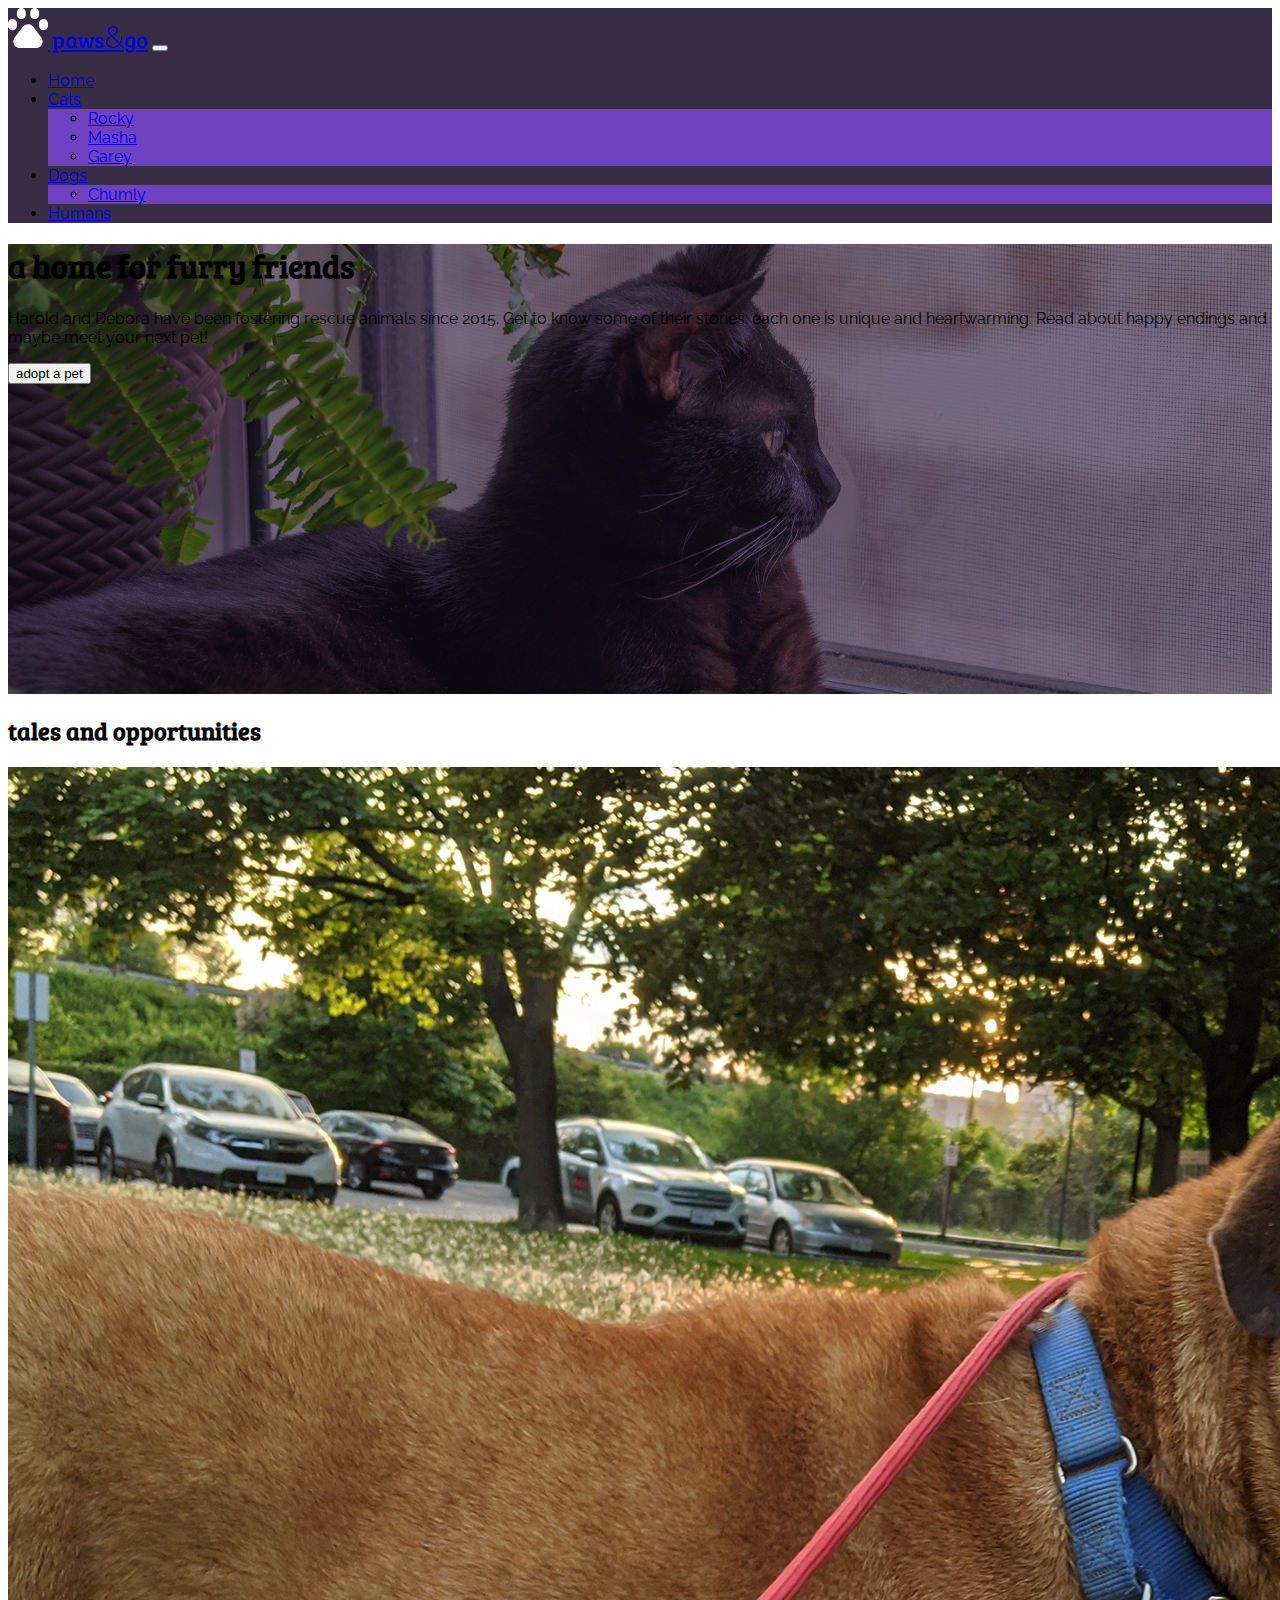
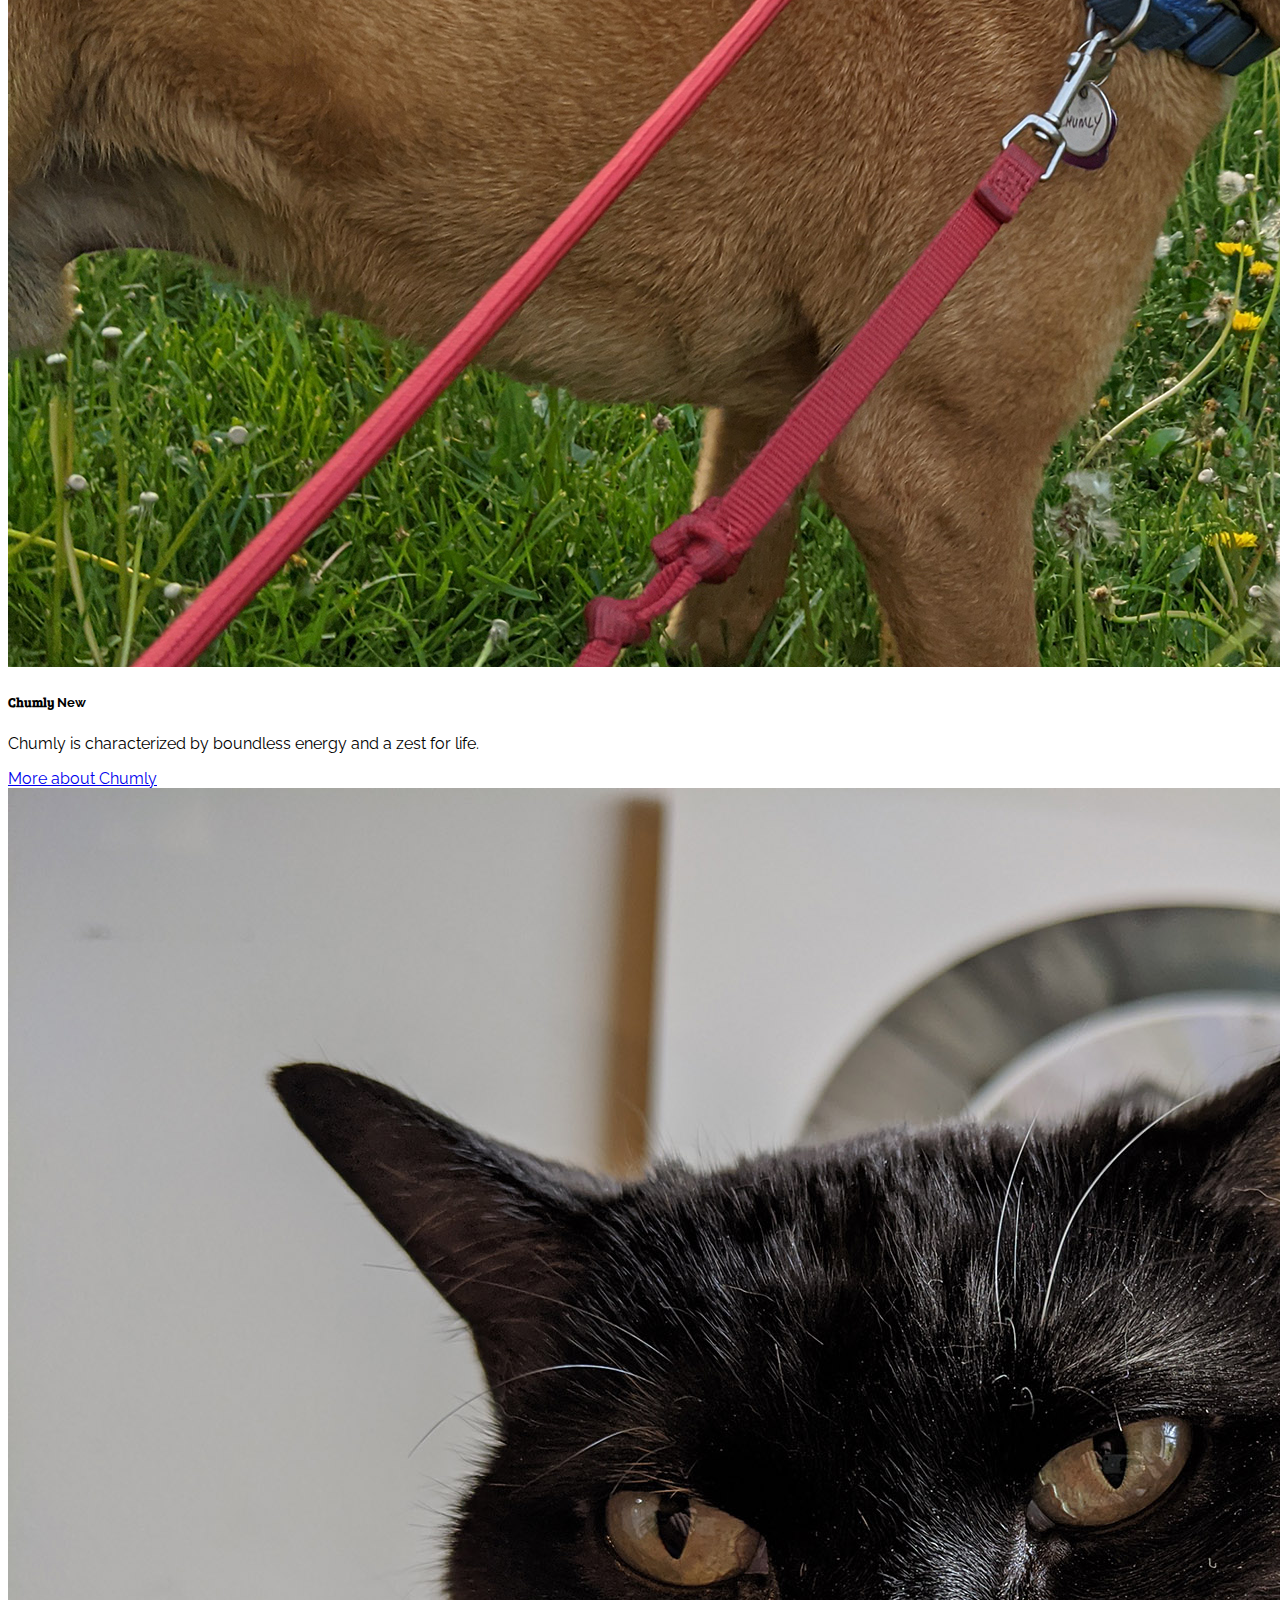
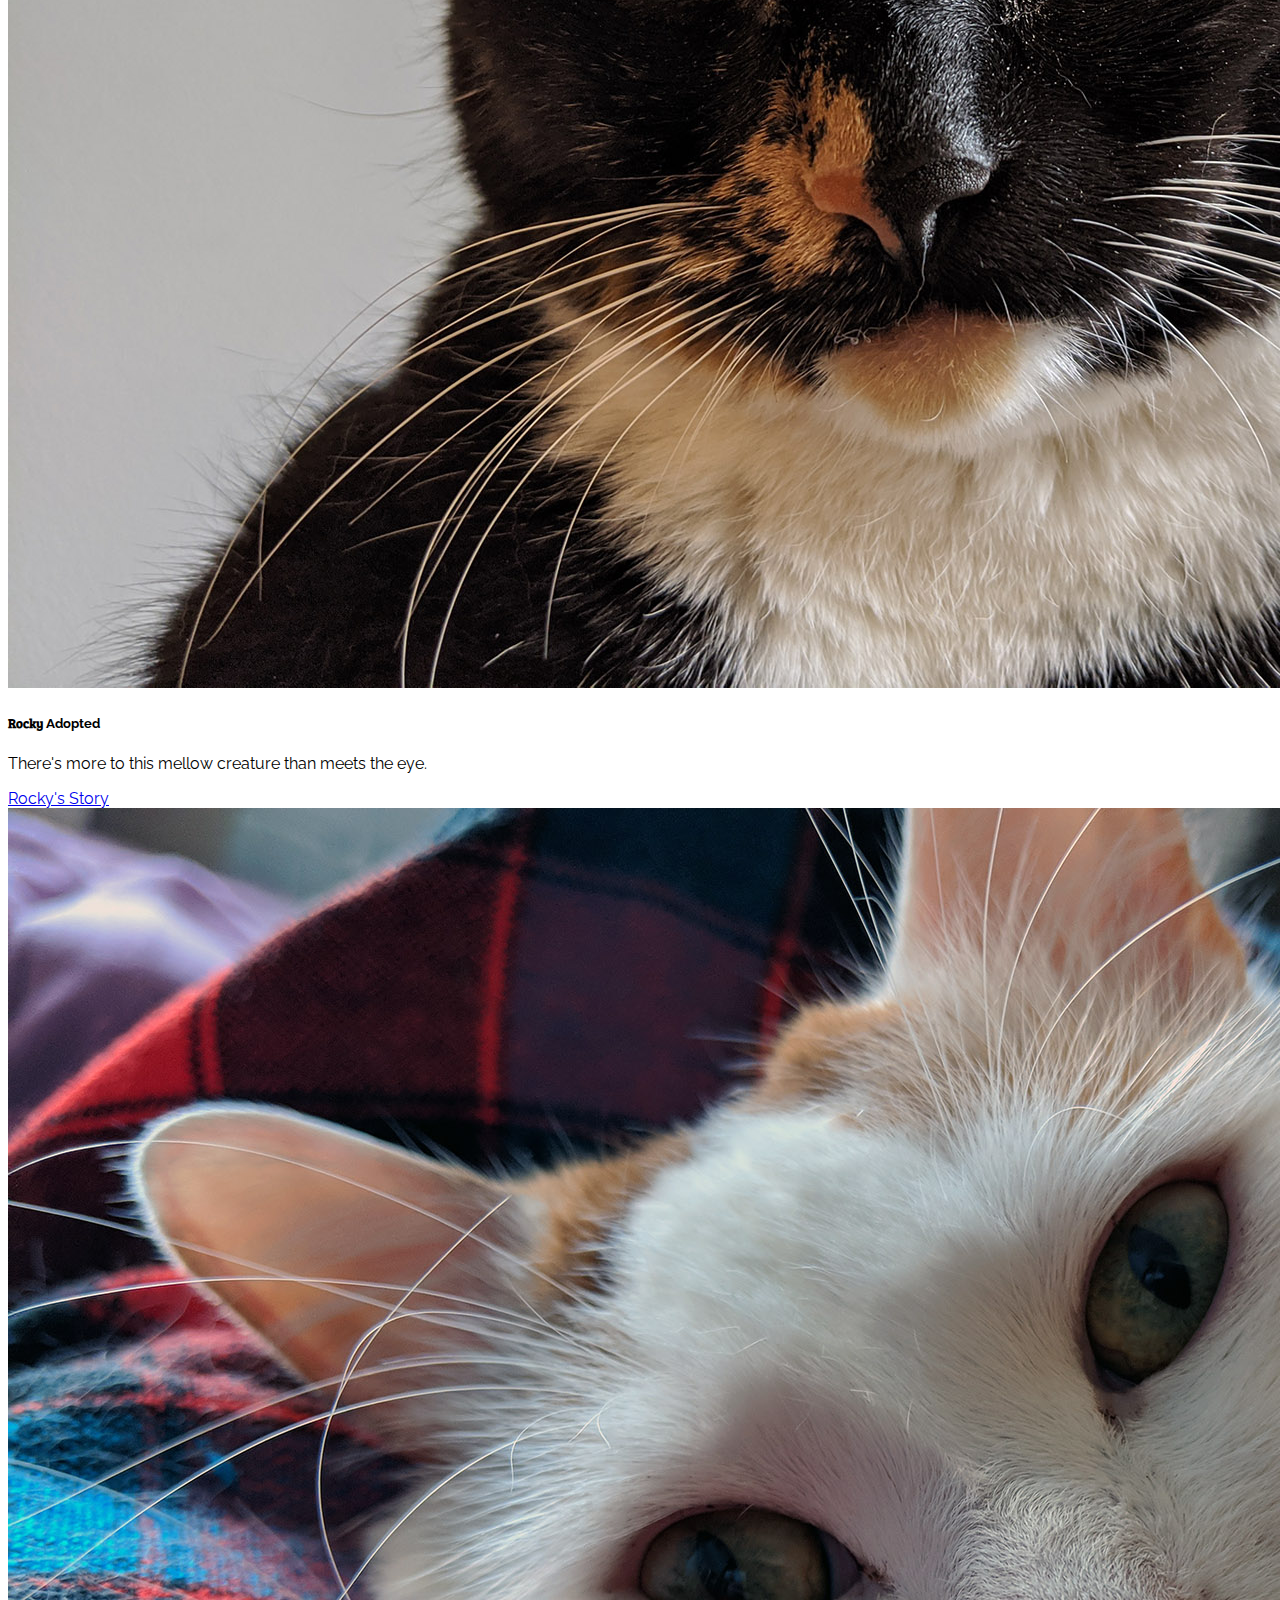
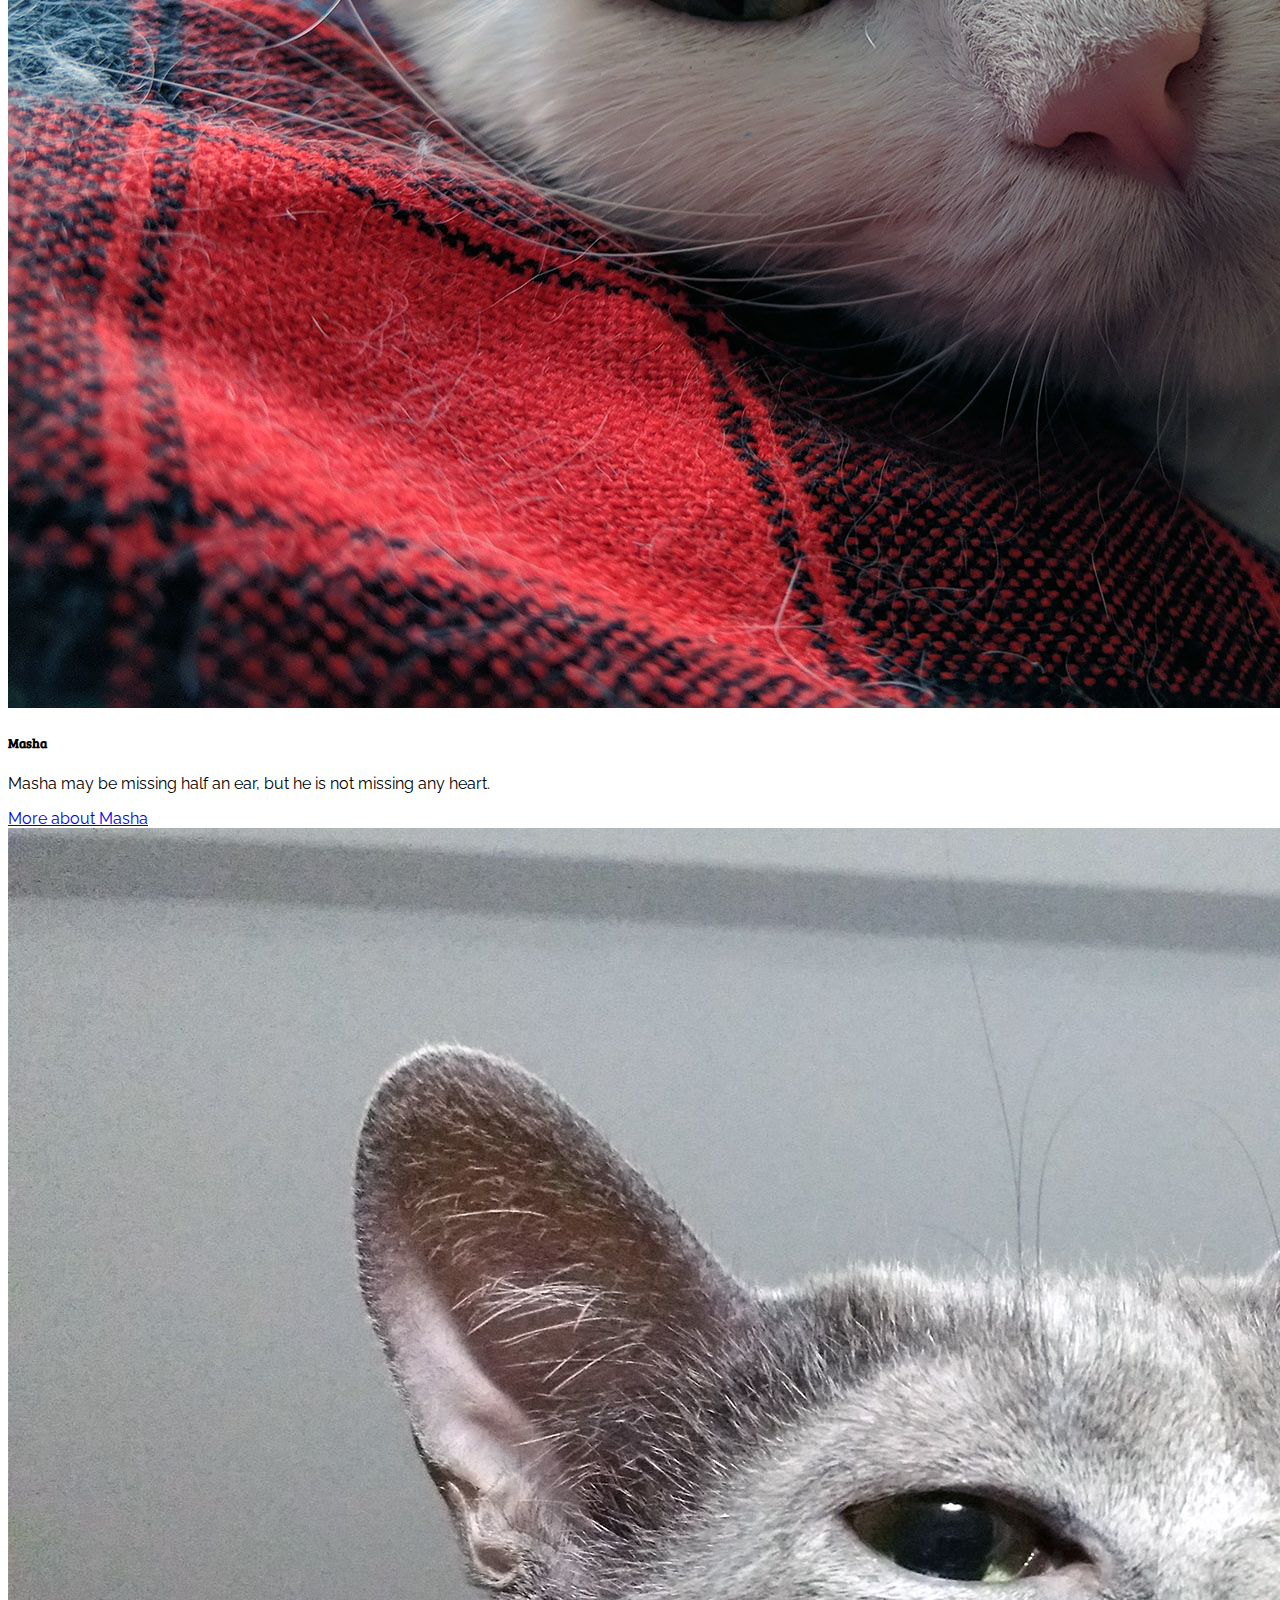
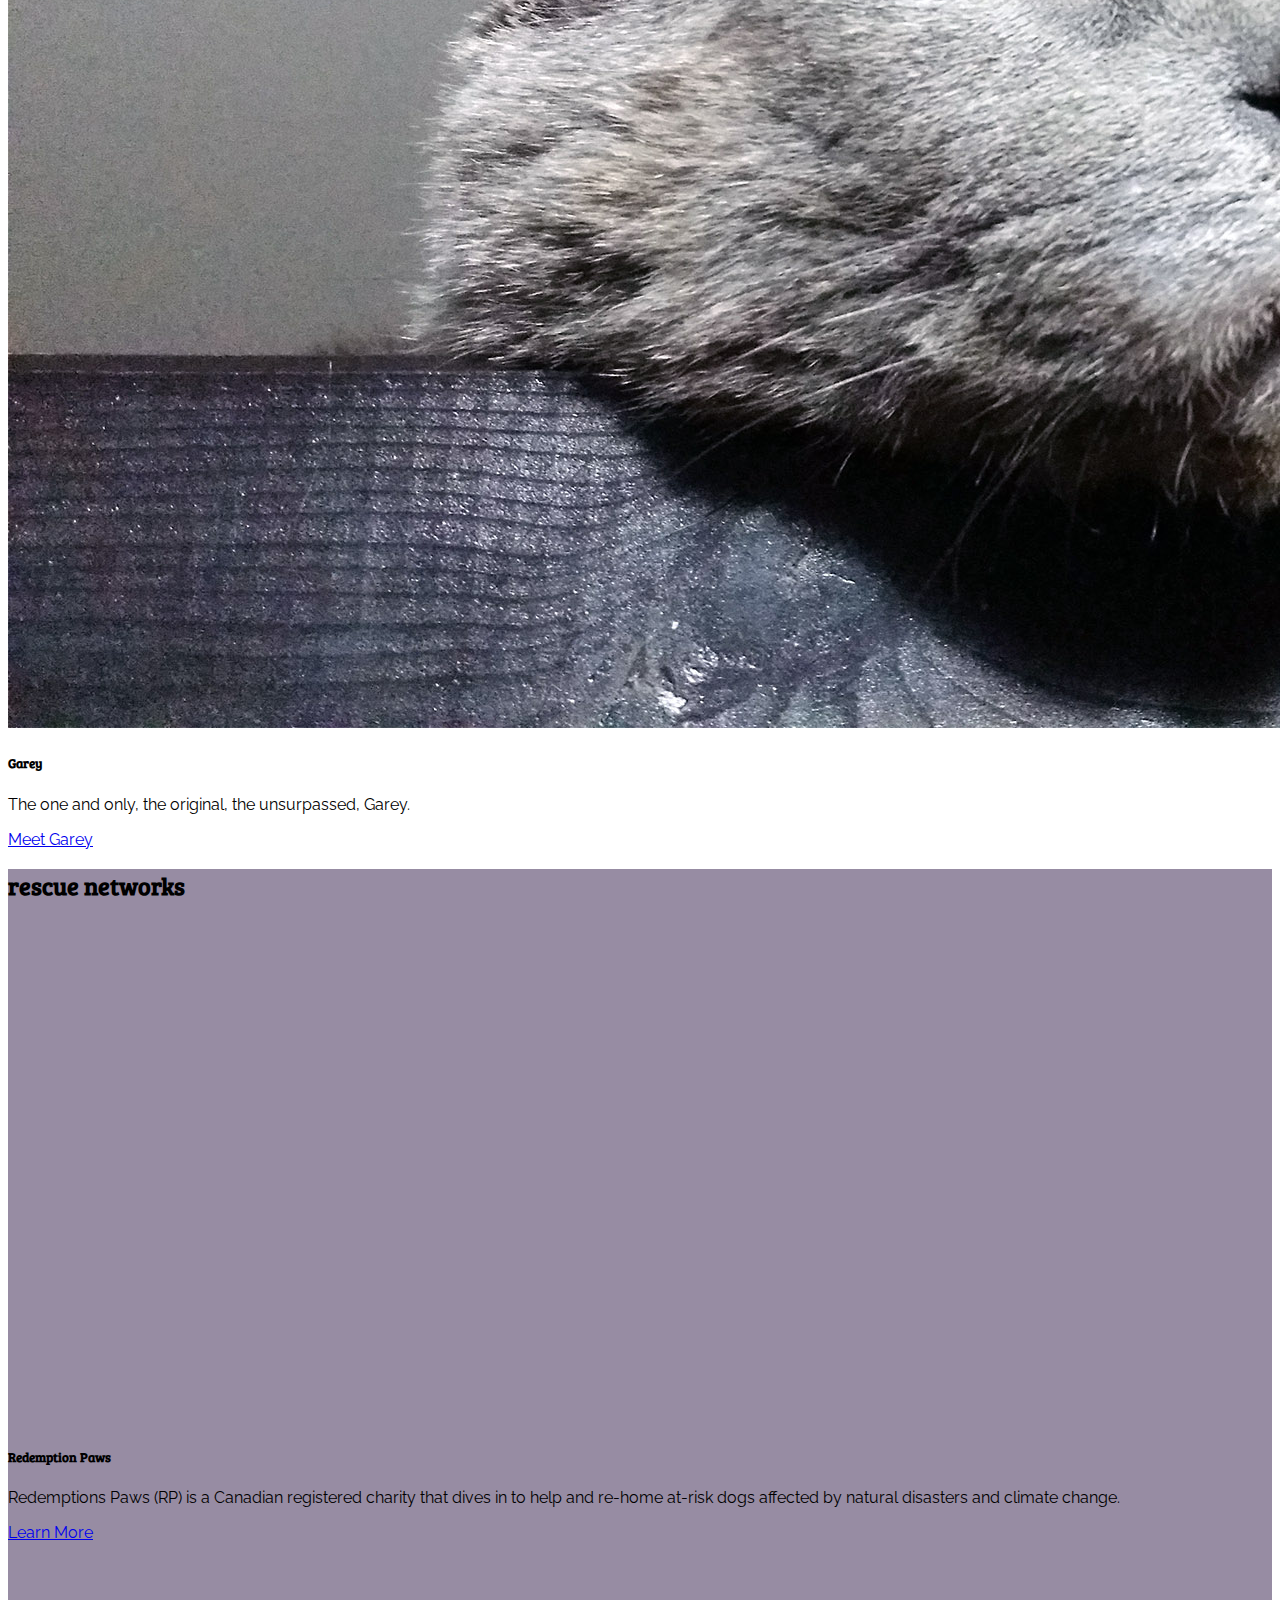
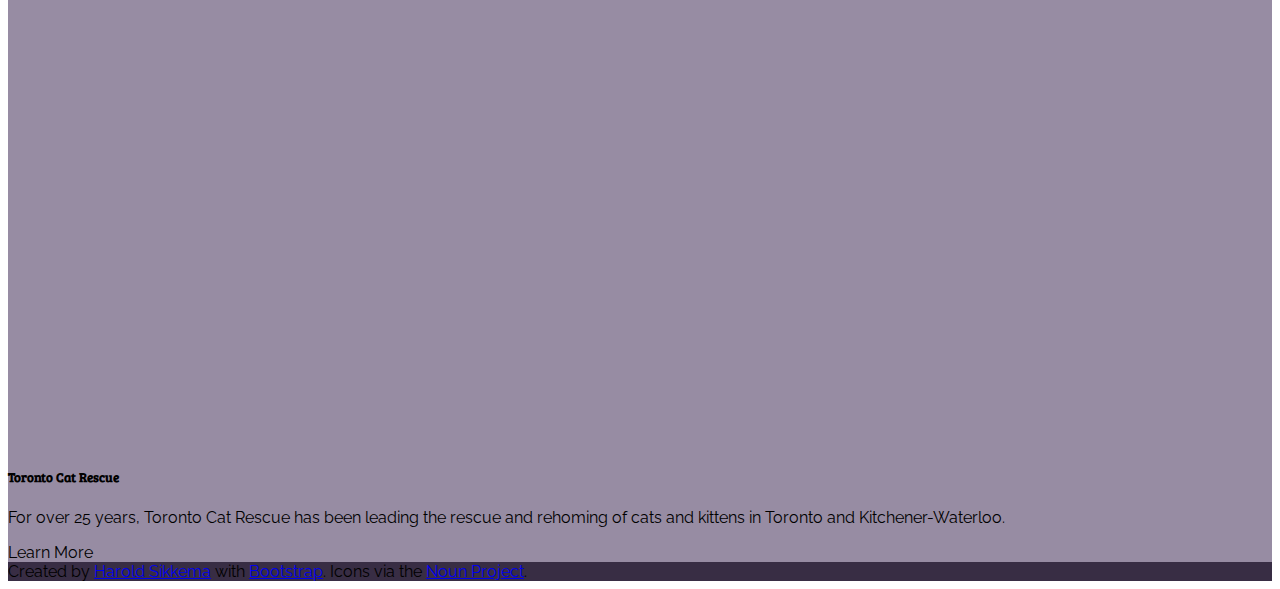
<file: index.html>
<!doctype html>
<html lang="en" class="h-100">
  <head>
    <!-- Required meta tags -->
    <meta charset="utf-8">
    <meta name="viewport" content="width=device-width, initial-scale=1">

    <!-- Bootstrap CSS -->
    <link href="https://cdn.jsdelivr.net/npm/bootstrap@5.0.1/dist/css/bootstrap.min.css" rel="stylesheet" integrity="sha384-+0n0xVW2eSR5OomGNYDnhzAbDsOXxcvSN1TPprVMTNDbiYZCxYbOOl7+AMvyTG2x" crossorigin="anonymous">

    <title>paws&amp;go</title>

    <!-- Google Fonts -->
    <link rel="preconnect" href="https://fonts.gstatic.com">
    <link href="https://fonts.googleapis.com/css2?family=Bree+Serif&family=Raleway:wght@300;400&display=swap" rel="stylesheet">

    <!-- Custom Styles and Overrides -->
    <link href="css/styles.css" rel="stylesheet">

    <!-- Favicon - See also: https://developer.mozilla.org/en-US/docs/Learn/HTML/Introduction_to_HTML/The_head_metadata_in_HTML#adding_custom_icons_to_your_site -->
    <link rel="shortcut icon" href="img/paw.png" type="image/x-icon">

  </head>
  <body class="bg-light d-flex flex-column h-100">

  <!-- Bootstrap Nav Bar here -->
  <!-- https://getbootstrap.com/docs/5.0/components/navbar/ -->

  <nav class="navbar navbar-expand-sm navbar-dark bg-dark">
    <div class="container">
      <a id="wordmark" class="me-1 navbar-brand" href="index.html">
        <!--Created by jenya from the Noun Project-->
        <!--https://thenounproject.com/search/?q=pets&i=1307711-->
        <svg class="me-3 d-inline-block align-top" xmlns="http://www.w3.org/2000/svg" width="40" viewBox="0 0 100 100" >
          <path class="st0" d="M63.1,47l20.2,26.5c5.5,7.3,4.1,17.6-3.1,23.1c-2.9,2.2-6.4,3.4-10,3.4H29.8c-9.1,0-16.5-7.4-16.5-16.5
c0-3.6,1.2-7.1,3.4-10L36.9,47c5.5-7.3,15.9-8.7,23.1-3.1C61.2,44.7,62.2,45.8,63.1,47L63.1,47z M33.3,0c6.1,0,11.1,5,11.1,11.1v5.6
c0,6.1-5,11.1-11.1,11.1s-11.1-5-11.1-11.1v-5.6C22.2,5,27.2,0,33.3,0z M11.1,27.8c6.1,0,11.1,5,11.1,11.1v5.6
c0,6.1-5,11.1-11.1,11.1S0,50.6,0,44.4v-5.6C0,32.8,5,27.8,11.1,27.8z M66.7,0c6.1,0,11.1,5,11.1,11.1v5.6c0,6.1-5,11.1-11.1,11.1
s-11.1-5-11.1-11.1v-5.6C55.6,5,60.5,0,66.7,0z M88.9,27.8c6.1,0,11.1,5,11.1,11.1v5.6c0,6.1-5,11.1-11.1,11.1
c-6.1,0-11.1-5-11.1-11.1v-5.6C77.8,32.8,82.8,27.8,88.9,27.8z"/>
        </svg>
         paws<span>&amp;</span>go</a>
         <button class="navbar-toggler" type="button" data-bs-toggle="collapse" data-bs-target="#navbarNavDropdown" aria-controls="navbarNavDropdown" aria-expanded="false" aria-label="Toggle navigation">
         <span class="navbar-toggler-icon"></span>
       </button>
       <div class="collapse navbar-collapse" id="navbarNavDropdown">
         <ul class="navbar-nav ms-auto">
           <li class="nav-item">
             <a class="nav-link active" aria-current="page" href="index.html">Home</a>
           </li>
           <li class="nav-item dropdown">
             <a class="nav-link dropdown-toggle" href="#" id="navbarDropdownMenuLinkCats" role="button" data-bs-toggle="dropdown" aria-expanded="false">
               Cats
             </a>
             <ul class="dropdown-menu dropdown-menu-dark" aria-labelledby="navbarDropdownMenuLinkCats">
               <li><a class="dropdown-item" href="rocky.html">Rocky</a></li>
               <li><a class="dropdown-item" href="masha.html">Masha</a></li>
               <li><a class="dropdown-item" href="gare7.html">Garey</a></li>
             </ul>
           </li>
           <li class="nav-item dropdown">
             <a class="nav-link dropdown-toggle" href="#" id="navbarDropdownMenuLinkDogs" role="button" data-bs-toggle="dropdown" aria-expanded="false">
               Dogs
             </a>
             <ul class="dropdown-menu dropdown-menu-dark" aria-labelledby="navbarDropdownMenuLinkCats">
               <li><a class="dropdown-item" href="chumly.html">Chumly</a></li>
             </ul>
           </li>
           <li class="nav-item">
             <a class="nav-link" href="humans.html">Humans</a>
           </li>
         </ul>
       </div>
    </div>
  </nav>

  <!-- Insert Bootstrap Jumbotron here -->
  <!-- https://getbootstrap.com/docs/5.0/examples/jumbotron/ -->
  <div id="hero" class="p-5 mb-4 bg-dark text-light d-flex align-items-end">
    <div class="container py-5">
      <h1 class="display-5">a home for furry friends</h1>
      <p class="col-md-8 fs-4">Harold and Debora have been fostering rescue animals since 2015. Get to know some of their stories: each one is unique and heartwarming. Read about happy endings and maybe meet your next pet!</p>
      <form action="humans.html">
        <button type="submit" class="btn btn-secondary btn-lg" type="button">adopt a pet</button>
      </form>
    </div>
  </div>

    <!-- Insert Cards here
      https://getbootstrap.com/docs/5.0/components/card/#grid-cards
      see also: https://getbootstrap.com/docs/5.0/examples/album/
    -->
  <div class="container pb-5">
    <h2 class="display-4 mt-5">tales and opportunities</h2>
    <div class="row g-3">
      <div class="col-md">
        <div class="card">
          <!-- Photo by Harold Sikkema -->
          <img src="img/chumly.jpg" class="card-img-top" alt="Chumly">
          <div class="card-body">
            <h5 class="card-title">Chumly <span class="badge bg-warning">New</span></h5>
            <p class="card-text">Chumly is characterized by boundless energy and a zest for life.</p>
            <a href="chumly.The_head_metadata_in_HTML" class="btn btn-secondary">More about Chumly</a>
          </div>
        </div>
      </div>
      <div class="col-md">
        <div class="card">
          <!-- Photo by Harold Sikkema -->
          <img src="img/rocky.jpg" class="card-img-top" alt="Rocky">
          <div class="card-body">
            <h5 class="card-title">Rocky <span class="badge bg-success">Adopted</span></h5>
            <p class="card-text">There's more to this mellow creature than meets the eye.</p>
            <a href="rocky.html" class="btn btn-secondary">Rocky's Story</a>
          </div>
        </div>
      </div>
      <div class="col-md">
        <div class="card">
          <!-- Photo by Harold Sikkema -->
          <img src="img/masha.jpg" class="card-img-top" alt="Masha">
          <div class="card-body">
            <h5 class="card-title">Masha</h5>
            <p class="card-text">Masha may be missing half an ear, but he is not missing any heart.</p>
            <a href="masha.html" class="btn btn-secondary">More about Masha</a>
          </div>
        </div>
      </div>
      <div class="col-md">
        <div class="card">
          <!-- Photo by Harold Sikkema -->
          <img src="img/garey.jpg" class="card-img-top" alt="...">
          <div class="card-body">
            <h5 class="card-title">Garey</h5>
            <p class="card-text">The one and only, the original, the unsurpassed, Garey.</p>
            <a href="garey.html" class="btn btn-secondary">Meet Garey</a>
          </div>
        </div>
      </div>
    </div>
  </div>

  <!-- Rescue Networks - Layout Adapted from Heroes examples.- https://getbootstrap.com/docs/5.0/examples/heroes/ -->
<section class="bg-secondary">
  <div class="container col-xxl-8 px-4 mb-5">
    <h2 class="display-4 mb-5">rescue networks</h2>
    <div class="row flex-lg-row align-items-center pb-5 bg-white my-3">
      <div class="col-10 col-sm-4 p-5">
        <img src="img/rp.png" class="d-block mx-lg-auto img-fluid" alt="Bootstrap Themes" width="700" height="500" loading="lazy">
      </div>
      <div class="col-sm-8">
        <h5 class="display-5 lh-1 mb-3">Redemption Paws</h5>
        <p class="lead">Redemptions Paws (RP) is a Canadian registered charity  that dives in to help and re-home at-risk dogs affected by natural disasters and climate change.</p>
        <a href="https://redemptionpaws.org/" target="_blank" type="button" class="btn btn-secondary px-4 me-md-2">Learn More</a>
      </div>
    </div>
    <div class="row flex-lg-row align-items-center pb-5 bg-white my-3">
      <div class="col-10 col-sm-4 p-5">
        <img src="img/tcr.png" class="d-block mx-lg-auto img-fluid" alt="Bootstrap Themes" width="700" height="500" loading="lazy">
      </div>
      <div class="col-sm-8">
        <h5 class="display-5 lh-1 mb-3">Toronto Cat Rescue</h5>
        <p class="lead">For over 25 years, Toronto Cat Rescue has been leading the rescue and rehoming of cats and kittens in Toronto and Kitchener-Waterloo.</p>
        <a type="button" class="btn btn-secondary px-4 me-md-2">Learn More</a>
      </div>
    </div>
  </div>
</section>


 <!--  Sticky Footer https://getbootstrap.com/docs/5.0/examples/sticky-footer/
   Also Note the classes on the html and body tags -->
  <footer class="footer mt-auto py-3 bg-dark">
    <div class="container text-center">
      <span class="text-white">Created by <a class="text-white" href="https://nsitu.ca">Harold Sikkema</a> with <a class="text-white" href="https://getbootstrap.com">Bootstrap</a>. Icons via the <a class="text-white" href="https://thenounproject.com/">Noun Project</a>.</span>
    </div>
  </footer>

    <!-- Bootstrap Javascript Bundle -->
    <script src="https://cdn.jsdelivr.net/npm/bootstrap@5.0.1/dist/js/bootstrap.bundle.min.js" integrity="sha384-gtEjrD/SeCtmISkJkNUaaKMoLD0//ElJ19smozuHV6z3Iehds+3Ulb9Bn9Plx0x4" crossorigin="anonymous"></script>

  </body>
</html>
</file>
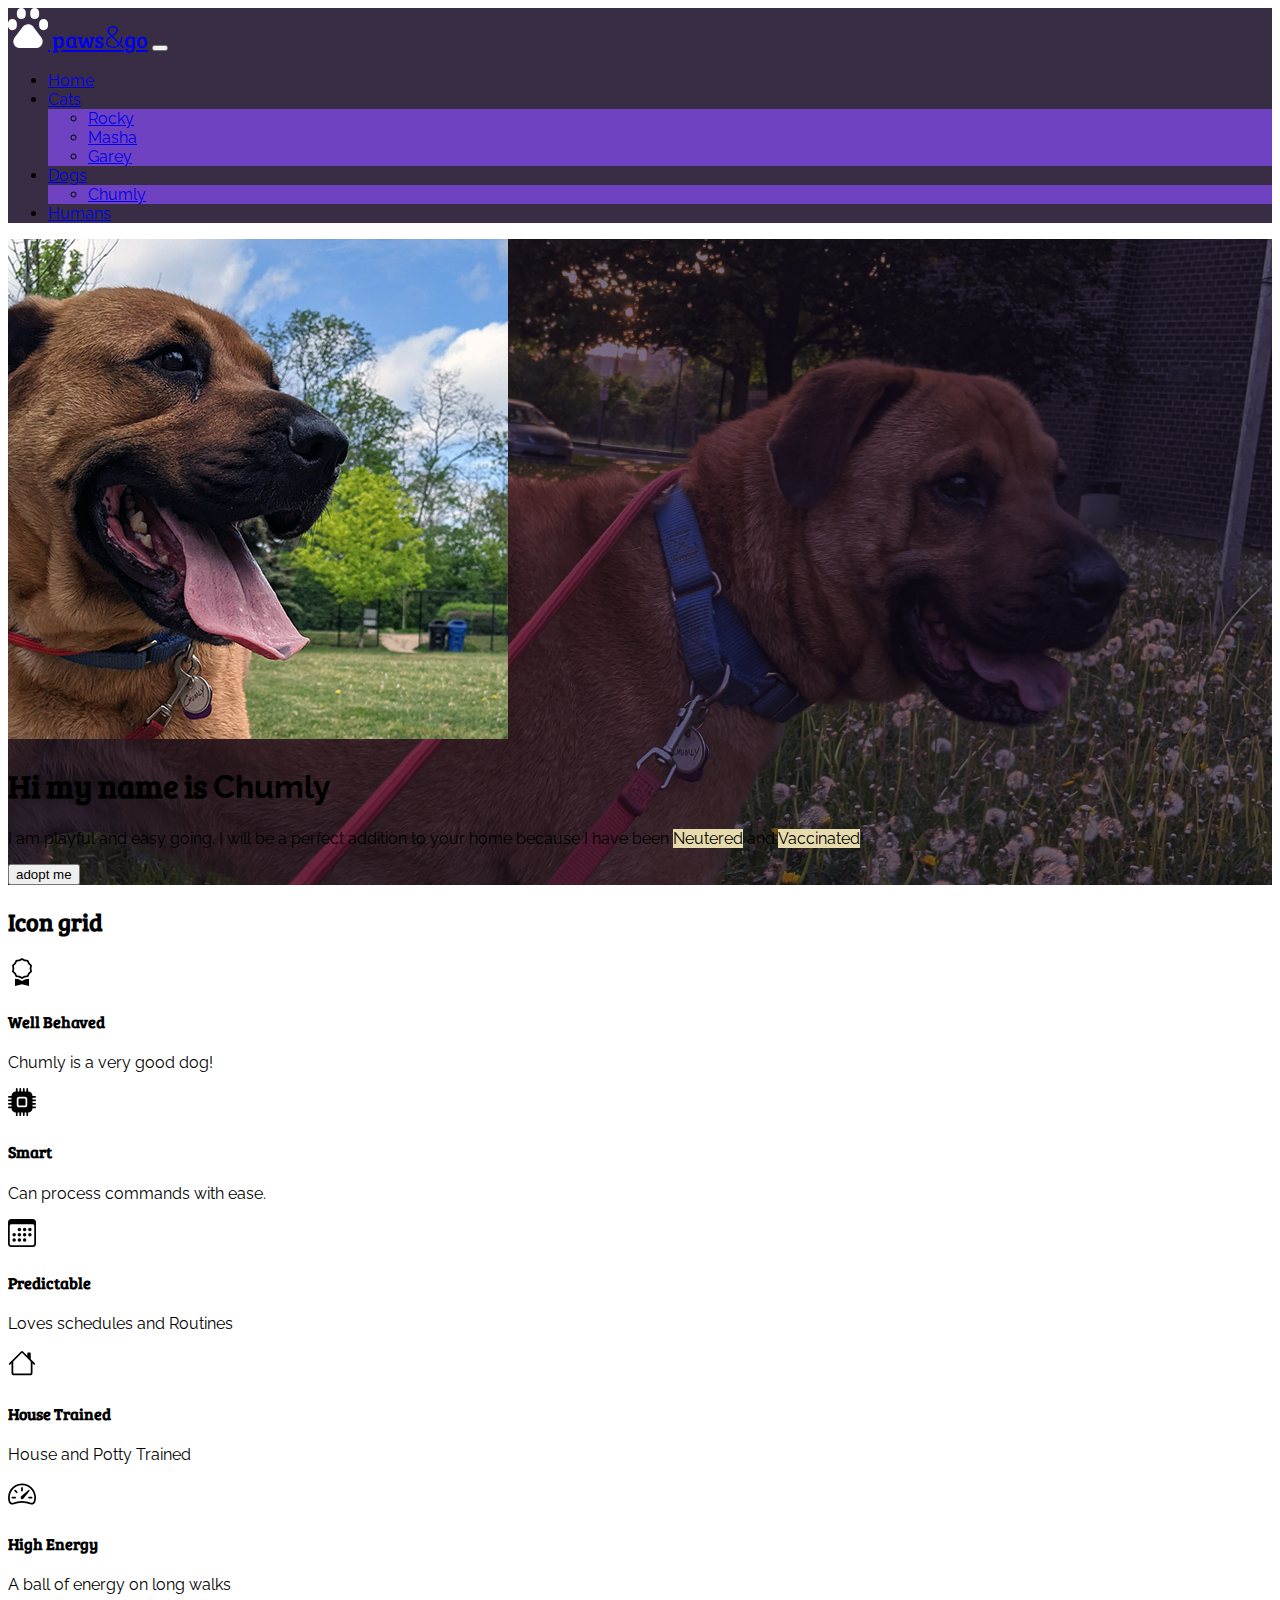
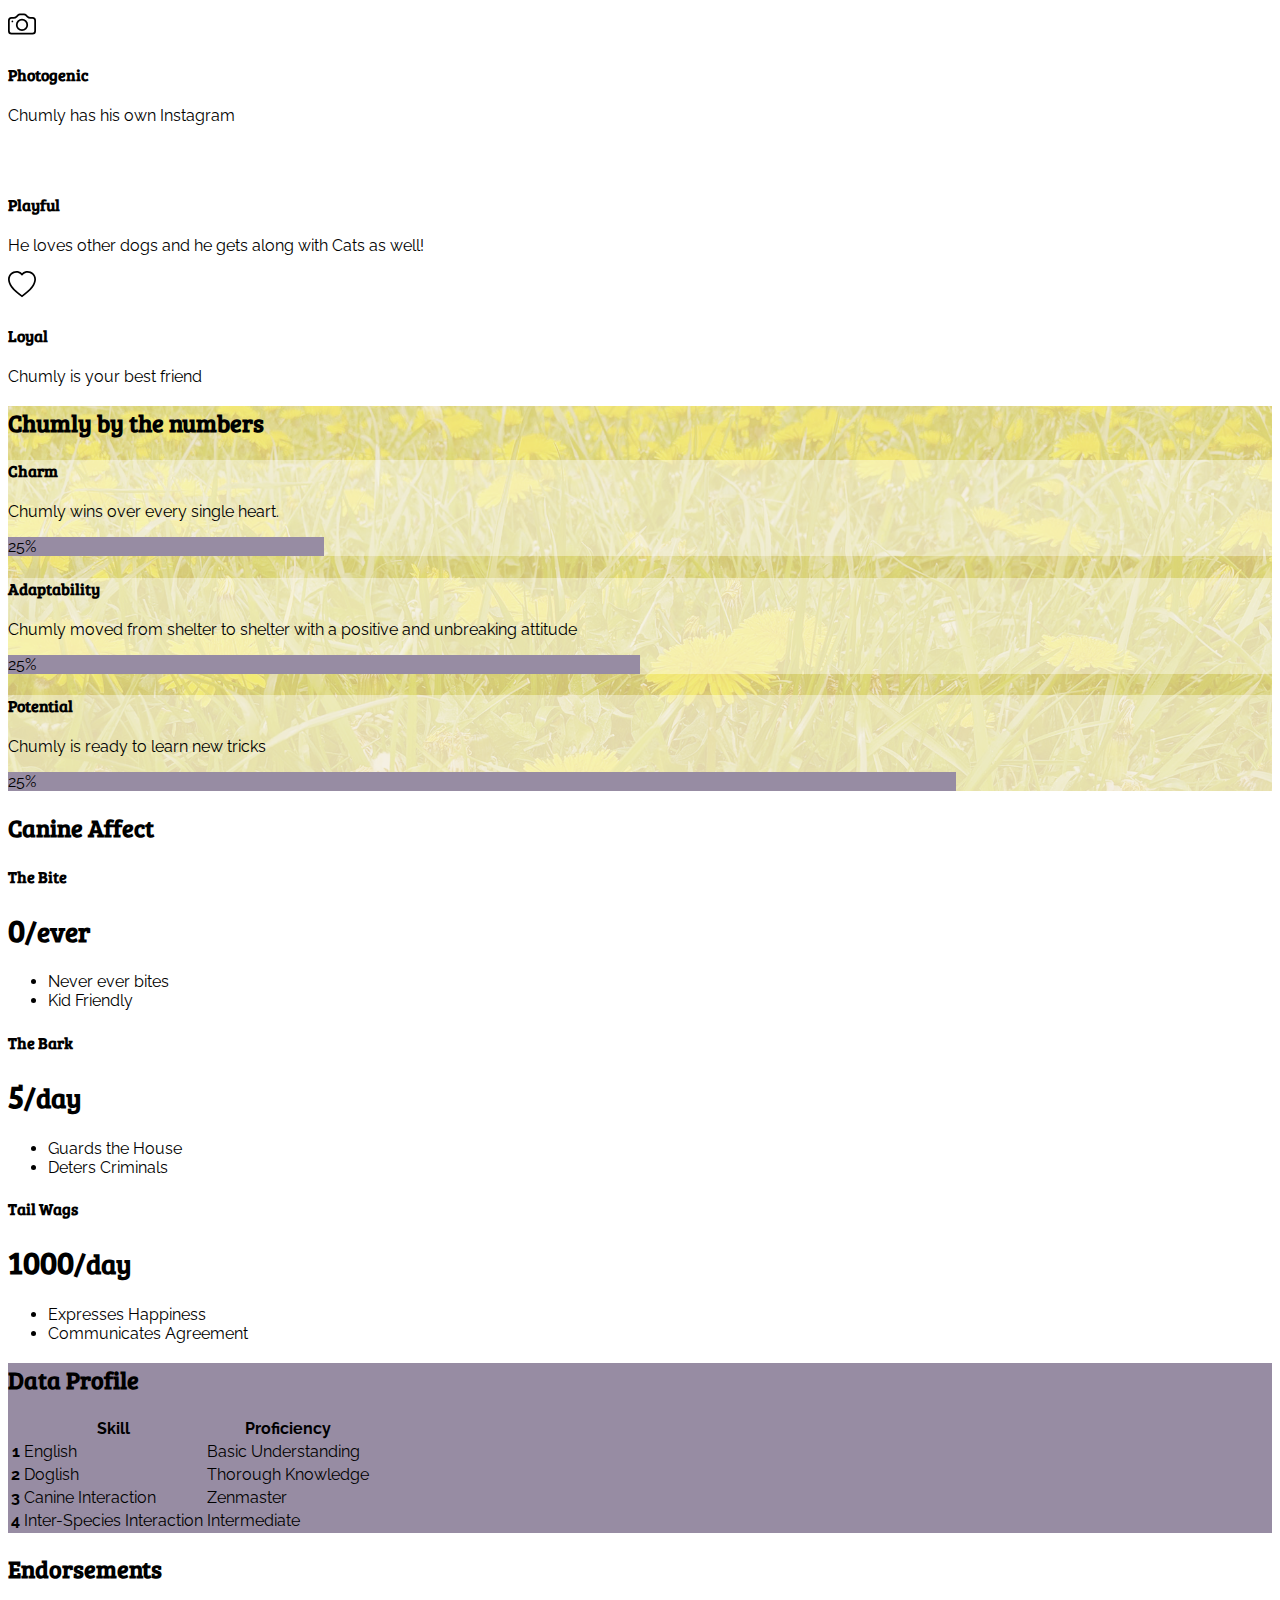
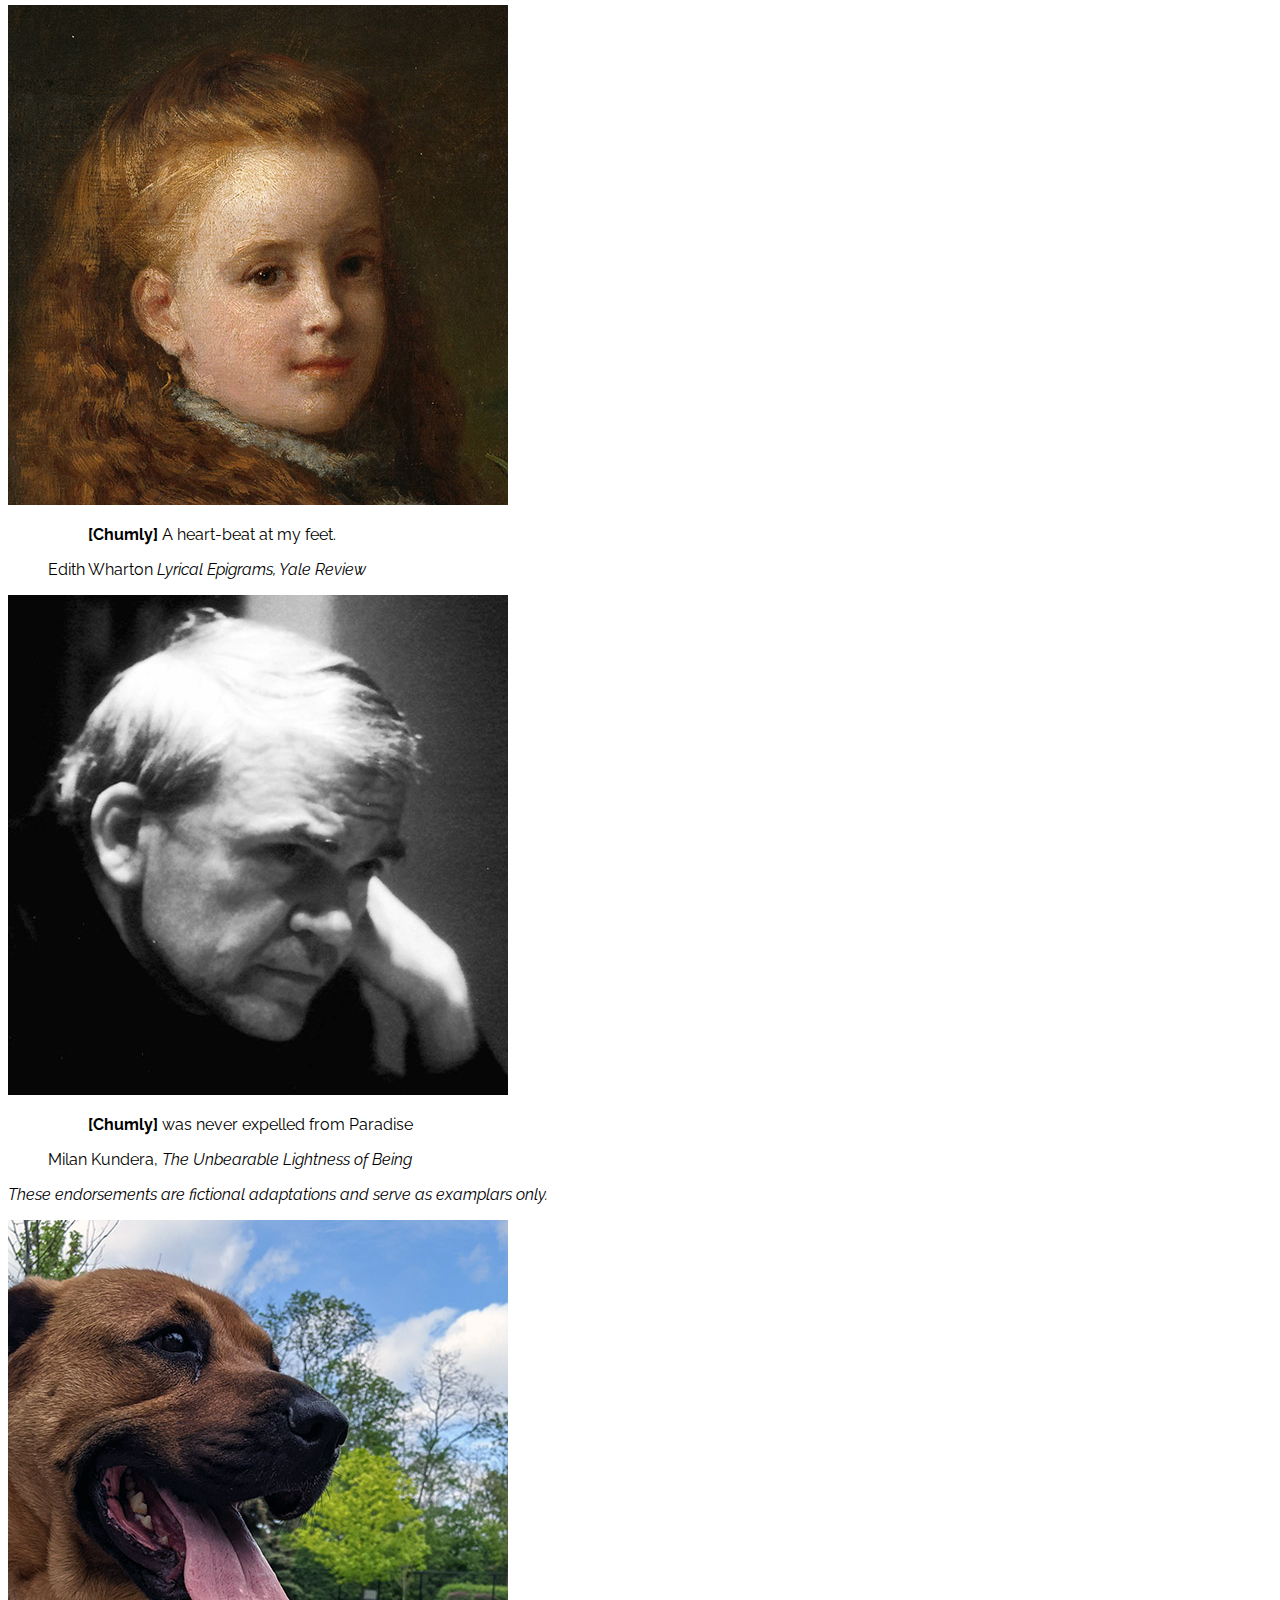
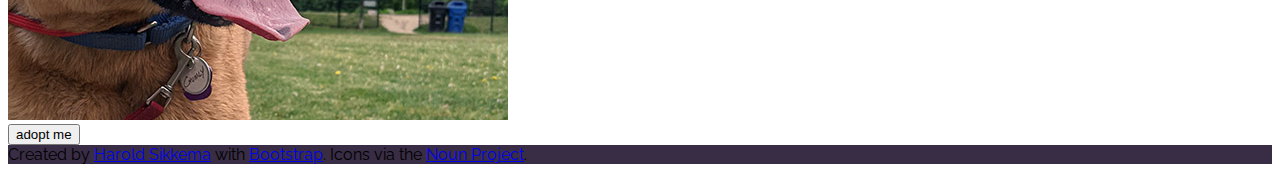
<file: chumly.html>
<!doctype html>
<html lang="en" class="h-100">
  <head>
    <!-- Required meta tags -->
    <meta charset="utf-8">
    <meta name="viewport" content="width=device-width, initial-scale=1">

    <!-- Bootstrap CSS -->
    <link href="https://cdn.jsdelivr.net/npm/bootstrap@5.0.1/dist/css/bootstrap.min.css" rel="stylesheet" integrity="sha384-+0n0xVW2eSR5OomGNYDnhzAbDsOXxcvSN1TPprVMTNDbiYZCxYbOOl7+AMvyTG2x" crossorigin="anonymous">

    <title>paws&amp;go - Chumly</title>

    <!-- Google Fonts -->
    <link rel="preconnect" href="https://fonts.gstatic.com">
    <link href="https://fonts.googleapis.com/css2?family=Bree+Serif&family=Raleway:wght@300;400&display=swap" rel="stylesheet">

    <!-- Custom Styles and Overrides -->
    <link href="css/styles.css" rel="stylesheet">

    <!-- Favicon - See also: https://developer.mozilla.org/en-US/docs/Learn/HTML/Introduction_to_HTML/The_head_metadata_in_HTML#adding_custom_icons_to_your_site -->
    <link rel="shortcut icon" href="img/paw.png" type="image/x-icon">

  </head>
  <body class="bg-light d-flex flex-column h-100" id="chumly">

  <!-- Bootstrap Nav Bar here -->
  <!-- https://getbootstrap.com/docs/5.0/components/navbar/ -->

  <nav class="navbar navbar-expand-sm navbar-dark bg-dark">
    <div class="container py-5">
      <a id="wordmark" class="me-1 navbar-brand" href="index.html">
        <!--Created by jenya from the Noun Project-->
        <!--https://thenounproject.com/search/?q=pets&i=1307711-->
        <svg class="me-3 d-inline-block align-top" xmlns="http://www.w3.org/2000/svg" width="40" viewBox="0 0 100 100" >
          <path class="st0" d="M63.1,47l20.2,26.5c5.5,7.3,4.1,17.6-3.1,23.1c-2.9,2.2-6.4,3.4-10,3.4H29.8c-9.1,0-16.5-7.4-16.5-16.5
c0-3.6,1.2-7.1,3.4-10L36.9,47c5.5-7.3,15.9-8.7,23.1-3.1C61.2,44.7,62.2,45.8,63.1,47L63.1,47z M33.3,0c6.1,0,11.1,5,11.1,11.1v5.6
c0,6.1-5,11.1-11.1,11.1s-11.1-5-11.1-11.1v-5.6C22.2,5,27.2,0,33.3,0z M11.1,27.8c6.1,0,11.1,5,11.1,11.1v5.6
c0,6.1-5,11.1-11.1,11.1S0,50.6,0,44.4v-5.6C0,32.8,5,27.8,11.1,27.8z M66.7,0c6.1,0,11.1,5,11.1,11.1v5.6c0,6.1-5,11.1-11.1,11.1
s-11.1-5-11.1-11.1v-5.6C55.6,5,60.5,0,66.7,0z M88.9,27.8c6.1,0,11.1,5,11.1,11.1v5.6c0,6.1-5,11.1-11.1,11.1
c-6.1,0-11.1-5-11.1-11.1v-5.6C77.8,32.8,82.8,27.8,88.9,27.8z"/>
        </svg>
         paws<span>&amp;</span>go</a>
         <button class="navbar-toggler" type="button" data-bs-toggle="collapse" data-bs-target="#navbarNavDropdown" aria-controls="navbarNavDropdown" aria-expanded="false" aria-label="Toggle navigation">
         <span class="navbar-toggler-icon"></span>
       </button>
       <div class="collapse navbar-collapse" id="navbarNavDropdown">
         <ul class="navbar-nav ms-auto">
           <li class="nav-item">
             <a class="nav-link" href="index.html">Home</a>
           </li>
           <li class="nav-item dropdown">
             <a class="nav-link dropdown-toggle" href="#" id="navbarDropdownMenuLinkCats" role="button" data-bs-toggle="dropdown" aria-expanded="false">
               Cats
             </a>
             <ul class="dropdown-menu dropdown-menu-dark" aria-labelledby="navbarDropdownMenuLinkCats">
               <li><a class="dropdown-item" href="rocky.html">Rocky</a></li>
               <li><a class="dropdown-item" href="masha.html">Masha</a></li>
               <li><a class="dropdown-item" href="gare7.html">Garey</a></li>
             </ul>
           </li>
           <li class="nav-item dropdown">
             <a class="nav-link dropdown-toggle active" href="#" id="navbarDropdownMenuLinkDogs" role="button" data-bs-toggle="dropdown" aria-expanded="false">
               Dogs
             </a>
             <ul class="dropdown-menu dropdown-menu-dark" aria-labelledby="navbarDropdownMenuLinkCats">
               <li><a class="dropdown-item active" aria-current="page" href="chumly.html">Chumly</a></li>
             </ul>
           </li>
           <li class="nav-item">
             <a class="nav-link" href="humans.html">Humans</a>
           </li>
         </ul>
       </div>
    </div>
  </nav>

  <!-- Insert Bootstrap Jumbotron here -->
  <!-- https://getbootstrap.com/docs/5.0/examples/jumbotron/ -->
  <div id="hero" class="p-5 mb-4 bg-dark text-light d-flex align-items-end">
    <div class="container py-5">
      <div class ="row">
      <div class="col-6 col-md-3 col-lg-2">
        <img class="rounded-circle w-100" src="img/chumly-square.jpg" alt="Chumly">
      </div>
      <div class="col-12 col-md-9 col-lg-10">
        <h1 class="display-1">Hi my name is <span class="badge bg-warning"> Chumly </span></h1>
        <p class="col-md-8 fs-4">I am playful and easy going. I will be a perfect addition to your home because I have been <span class="badge bg-info text-dark ">Neutered</span> and <span class="badge bg-info text-dark">Vaccinated</span>!</p>
        <form action="humans.html">
          <button type="submit" class="btn btn-secondary btn-lg" type="button">adopt me</button>
        </form></div>
      </div>
    </div>
  </div>


<!-- Icon Grid: Chumly in a nutshell -->
<!--https://getbootstrap.com/docs/5.0/examples/features/#icon-grid-->
<section class="container px-4 py-5" id="icon-grid">
  <h2 class="pb-2 border-bottom">Icon grid</h2>
  <div class="row row-cols-1 row-cols-sm-2 row-cols-md-3 row-cols-lg-4 g-4 py-5">
    <div class="col d-flex align-items-start">
      <svg class="bi text-muted flex-shrink-0 me-3" width="1.75em" height="1.75em"><use xlink:href="img/bootstrap-icons.svg#award"></use></svg>
      <div>
        <h4 class="fw-bold mb-0">Well Behaved</h4>
        <p>Chumly is a very good dog!</p>
      </div>
    </div>
    <div class="col d-flex align-items-start">
      <svg class="bi text-muted flex-shrink-0 me-3" width="1.75em" height="1.75em"><use xlink:href="img/bootstrap-icons.svg#cpu-fill"></use></svg>
      <div>
        <h4 class="fw-bold mb-0">Smart</h4>
        <p>Can process commands with ease.</p>
      </div>
    </div>
    <div class="col d-flex align-items-start">
      <svg class="bi text-muted flex-shrink-0 me-3" width="1.75em" height="1.75em"><use xlink:href="img/bootstrap-icons.svg#calendar3"></use></svg>
      <div>
        <h4 class="fw-bold mb-0">Predictable</h4>
        <p>Loves schedules and Routines</p>
      </div>
    </div>
    <div class="col d-flex align-items-start">
      <svg class="bi text-muted flex-shrink-0 me-3" width="1.75em" height="1.75em"><use xlink:href="img/bootstrap-icons.svg#house"></use></svg>
      <div>
        <h4 class="fw-bold mb-0">House Trained</h4>
        <p>House and Potty Trained</p>
      </div>
    </div>
    <div class="col d-flex align-items-start">
      <svg class="bi text-muted flex-shrink-0 me-3" width="1.75em" height="1.75em"><use xlink:href="img/bootstrap-icons.svg#speedometer2"></use></svg>
      <div>
        <h4 class="fw-bold mb-0">High Energy</h4>
        <p>A ball of energy on long walks</p>
      </div>
    </div>
    <div class="col d-flex align-items-start">
      <svg class="bi text-muted flex-shrink-0 me-3" width="1.75em" height="1.75em"><use xlink:href="img/bootstrap-icons.svg#camera"></use></svg>
      <div>
        <h4 class="fw-bold mb-0">Photogenic</h4>
        <p>Chumly has his own Instagram</p>
      </div>
    </div>
    <div class="col d-flex align-items-start">
      <svg class="bi text-muted flex-shrink-0 me-3" width="1.75em" height="1.75em"><use xlink:href="img/bootstrap-icons.svg#Controller"></use></svg>
      <div>
        <h4 class="fw-bold mb-0">Playful</h4>
        <p>He loves other dogs and he gets along with Cats as well!</p>
      </div>
    </div>
    <div class="col d-flex align-items-start">
      <svg class="bi text-muted flex-shrink-0 me-3" width="1.75em" height="1.75em"><use xlink:href="img/bootstrap-icons.svg#heart"></use> </svg>
      <div>
        <h4 class="fw-bold mb-0">Loyal</h4>
        <p>Chumly is your best friend</p>
      </div>
    </div>
  </div>
  </section>

<!-- https://getbootstrap.com/docs/5.0/components/progress/ -->
<section id="numbers" class="bg-info py-5">
  <div class="container">
    <h2>Chumly by the numbers</h2>
    <div class="row py-3 px-3 my-3">
        <div class="col col-lg-6">
        <h4>Charm</h4>
        <p> Chumly wins over every single heart.</p>
        </div>
        <div class="col col-lg-6">
          <div class="progress">
    <div class="progress-bar bg-secondary display-6" role="progressbar" style="width: 25%;" aria-valuenow="25" aria-valuemin="0" aria-valuemax="100">25%</div>
  </div>
</div>
    </div>
    <div class="row py-3 px-3 my-3">
        <div class="col col-lg-6">
          <h4>Adaptability</h4>
          <p> Chumly moved from shelter to shelter with a positive and unbreaking attitude</p>
        </div>
        <div class="col col-lg-6">
          <div class="progress">
    <div class="progress-bar bg-secondary display-6" role="progressbar" style="width: 50%;" aria-valuenow="50" aria-valuemin="0" aria-valuemax="100">25%</div>
  </div>
</div>
    </div>
    <div class="row py-3 px-3 my-3">
        <div class="col col-lg-6">
          <h4>Potential</h4>
          <p> Chumly is ready to learn new tricks</p>
        </div>
        <div class="col col-lg-6">
          <div class="progress">
    <div class="progress-bar bg-secondary display-6" role="progressbar" style="width: 75%;" aria-valuenow="75" aria-valuemin="0" aria-valuemax="100">25%</div>
  </div>
</div>
    </div>
    </div>
  </section>

  <!--Canine Affect derived from Pricing Tables
  https://getbootstrap.com/docs/5.0/examples/pricing/-->
  <section class="container pt-5">
    <h2>Canine Affect</h2>
    <div class="row row-cols-1 row-cols-md-3 mb-3 text-center">
      <div class="col">
        <div class="card mb-4 rounded-3 shadow-sm">
          <div class="card-header py-3">
            <h4 class="my-0 fw-normal">The Bite</h4>
          </div>
          <div class="card-body">
            <h1 class="card-title pricing-card-title">0<small class="text-muted fw-light">/ever</small></h1>
            <ul class="list-unstyled mt-3 mb-4">
              <li>Never ever bites</li>
              <li>Kid Friendly</li>
            </ul>
          </div>
        </div>
      </div>
      <div class="col">
        <div class="card mb-4 rounded-3 shadow-sm">
          <div class="card-header py-3">
            <h4 class="my-0 fw-normal">The Bark</h4>
          </div>
          <div class="card-body">
            <h1 class="card-title pricing-card-title">5<small class="text-muted fw-light">/day</small></h1>
            <ul class="list-unstyled mt-3 mb-4">
              <li>Guards the House</li>
              <li>Deters Criminals</li>
            </ul>
          </div>
        </div>
      </div>
      <div class="col">
        <div class="card mb-4 rounded-3 shadow-sm">
          <div class="card-header py-3">
            <h4 class="my-0 fw-normal">Tail Wags</h4>
          </div>
          <div class="card-body">
            <h1 class="card-title pricing-card-title">1000<small class="text-muted fw-light">/day</small></h1>
            <ul class="list-unstyled mt-3 mb-4">
              <li>Expresses Happiness</li>
              <li>Communicates Agreement</li>
            </ul>
          </div>
        </div>
      </div>
    </div>
    </section>

<!-- data table -->
<!-- https://getbootstrap.com/docs/5.0/content/tables/ -->
<section id="tabular" class="bg-secondary py-5">
  <div class="container">
    <h2>Data Profile</h2>
    <table class="table table-secondary table-striped">
  <thead>
    <tr>
      <th scope="col"></th>
      <th scope="col">Skill</th>
      <th scope="col">Proficiency</th>
    </tr>
  </thead>
  <tbody>
    <tr>
      <th scope="row">1</th>
      <td>English</td>
      <td>Basic Understanding</td>
    </tr>
    <tr>
      <th scope="row">2</th>
      <td>Doglish</td>
      <td>Thorough Knowledge</td>
    </tr>
    <tr>
      <th scope="row">3</th>
      <td>Canine Interaction</td>
      <td>Zenmaster</td>
    </tr>
    <tr>
      <th scope="row">4</th>
      <td>Inter-Species Interaction</td>
      <td>Intermediate</td>
    </tr>
  </tbody>
</table>
    </div>
    </section>

    <!--Endorsements -->
    <!-- https://getbootstrap.com/docs/5.0/content/typography/#naming-a-source -->
    <section id="endorsements" class="container my-5">
      <h2>Endorsements</h2>
      <div class="row mb-3">
          <div class="col-3 col-md-2">
          <!--  <a title="Edward Harrison May
  , Public domain, via Wikimedia Commons" href="https://commons.wikimedia.org/wiki/File:Edward_Harrison_May_-_Edith_Wharton_-_Google_Art_Project.jpg"><img width="256" alt="Edward Harrison May - Edith Wharton - Google Art Project" src="https://upload.wikimedia.org/wikipedia/commons/thumb/5/51/Edward_Harrison_May_-_Edith_Wharton_-_Google_Art_Project.jpg/256px-Edward_Harrison_May_-_Edith_Wharton_-_Google_Art_Project.jpg"></a>-->
<img class="w-100" alt="Edward Harrison May - Edith Wharton - Google Art Project" src="img/wharton.jpg"
</div>
          <div class="col-9 col-md-10">
            <figure>
    <blockquote class="blockquote">
      <p><b>[Chumly]</b> A heart-beat at my feet.</p>
    </blockquote>
    <figcaption class="blockquote-footer">
      Edith Wharton <cite title="Source Title">Lyrical Epigrams, Yale Review</cite>
    </figcaption>
  </figure></div>
      </div>
      <div class="row mb-3">
          <div class="col-3 col-md-2">
        <!--  <a title="Elisa Cabot, CC BY-SA 3.0 &lt;https://creativecommons.org/licenses/by-sa/3.0&gt;, via Wikimedia Commons" href="https://commons.wikimedia.org/wiki/File:Milan_Kundera_redux.jpg"><img width="512" alt="Milan Kundera redux" src="https://upload.wikimedia.org/wikipedia/commons/thumb/8/87/Milan_Kundera_redux.jpg/512px-Milan_Kundera_redux.jpg"></a> -->
          <img class="w-100" alt="Milan Kundera redux" src="img/kundera.jpg"
        </div>
        <div class="col-9 col-md-10">
          <figure>
    <blockquote class="blockquote">
      <p><b>[Chumly]</b> was never expelled from Paradise</p>
    </blockquote>
    <figcaption class="blockquote-footer">
      Milan Kundera, <cite title="Source Title">The Unbearable Lightness of Being</cite>
    </figcaption>
  </figure>
</div>
  <p><i> These endorsements are fictional adaptations and serve as examplars only.</i></p>
      </div>
    </section>

<!-- final appeal. -->
<section id="appeal" class="container-fluid bg-secfondary">
  <div class="container py-5">
    <div class="row">
      <div class="col-6 col-md-3 mx-auto mb-5">
      <img class="rounded-circle w-100" src="img/chumly-square.jpg" alt="Chumly"></div>
      </div>
      <div class="col-12 text-center">
        <form action="humans.html">
          <button type="submit" class="btn btn-primary btn-lg" type="button"> adopt me</button>
          </form>
    </div>
  </section>

 <!--  Sticky Footer https://getbootstrap.com/docs/5.0/examples/sticky-footer/
   Also Note the classes on the html and body tags -->
  <footer class="footer mt-auto py-3 bg-dark">
    <div class="container text-center">
      <span class="text-white">Created by <a class="text-white" href="https://nsitu.ca">Harold Sikkema</a> with <a class="text-white" href="https://getbootstrap.com">Bootstrap</a>. Icons via the <a class="text-white" href="https://thenounproject.com/">Noun Project</a>.</span>
    </div>
  </footer>

    <!-- Bootstrap Javascript Bundle -->
    <script src="https://cdn.jsdelivr.net/npm/bootstrap@5.0.1/dist/js/bootstrap.bundle.min.js" integrity="sha384-gtEjrD/SeCtmISkJkNUaaKMoLD0//ElJ19smozuHV6z3Iehds+3Ulb9Bn9Plx0x4" crossorigin="anonymous"></script>

  </body>
</html>
</file>
<file: css/styles.css>
/* Bootstrap simplifies our workflow, but it's still helpful to add our own CSS */
/* This file will include CSS to override Bootstrap defaults */

/* Typography */


body {
  font-family: 'Raleway', sans-serif;
  font-weight: 400;
}
/* Wordmark */

#wordmark{
  font-family: 'Bree Serif', serif;
  font-size: 1.4em;
}
h1, h2, h3, h4,h5, h6{
  font-family: 'Bree Serif', serif;
}

.badge{
  font-family: 'Raleway', sans-serif;
}

#wordmark svg{
  fill: #fff;
}

#wordmark span{
  font-family: 'Raleway', sans-serif;
  font-weight: 300;
  font-size: 1.4em;
}

/* Hero */

#hero {
  background-image: url(../img/sabbath.jpg);
  background-size: cover;
  background-position: 50% 30%;
  background-blend-mode: soft-light;
  min-height: 50vh;
}

#chumly #hero{
  background-image: url(../img/chumly.jpg);
}

#chumly #numbers{
  background-image: url(../img/dandelions.jpg);
  background-size: cover;
  background-position: 50% 30%;
  background-blend-mode: soft-light;
}

#chumly #numbers .row{
  background-color: #ffffff66;
}

#chumly .progress{
  height: 100%;
}
/* Dark background */

.bg-dark{
  background-color: #382d44!important;
}

.dropdown-menu-dark{
  background-color: #6f42c1!important;
}


.bg-secondary{
  background-color: #978ca3!important;
}


.dropdown-menu-dark .dropdown-item.actjve, .dropdown-menu-dark .dropdown-item:active{
  color: #fff;
  background-color: #59377e;
}

.bg-info{
  background-color:#e6dbac!important;
}
</file>
